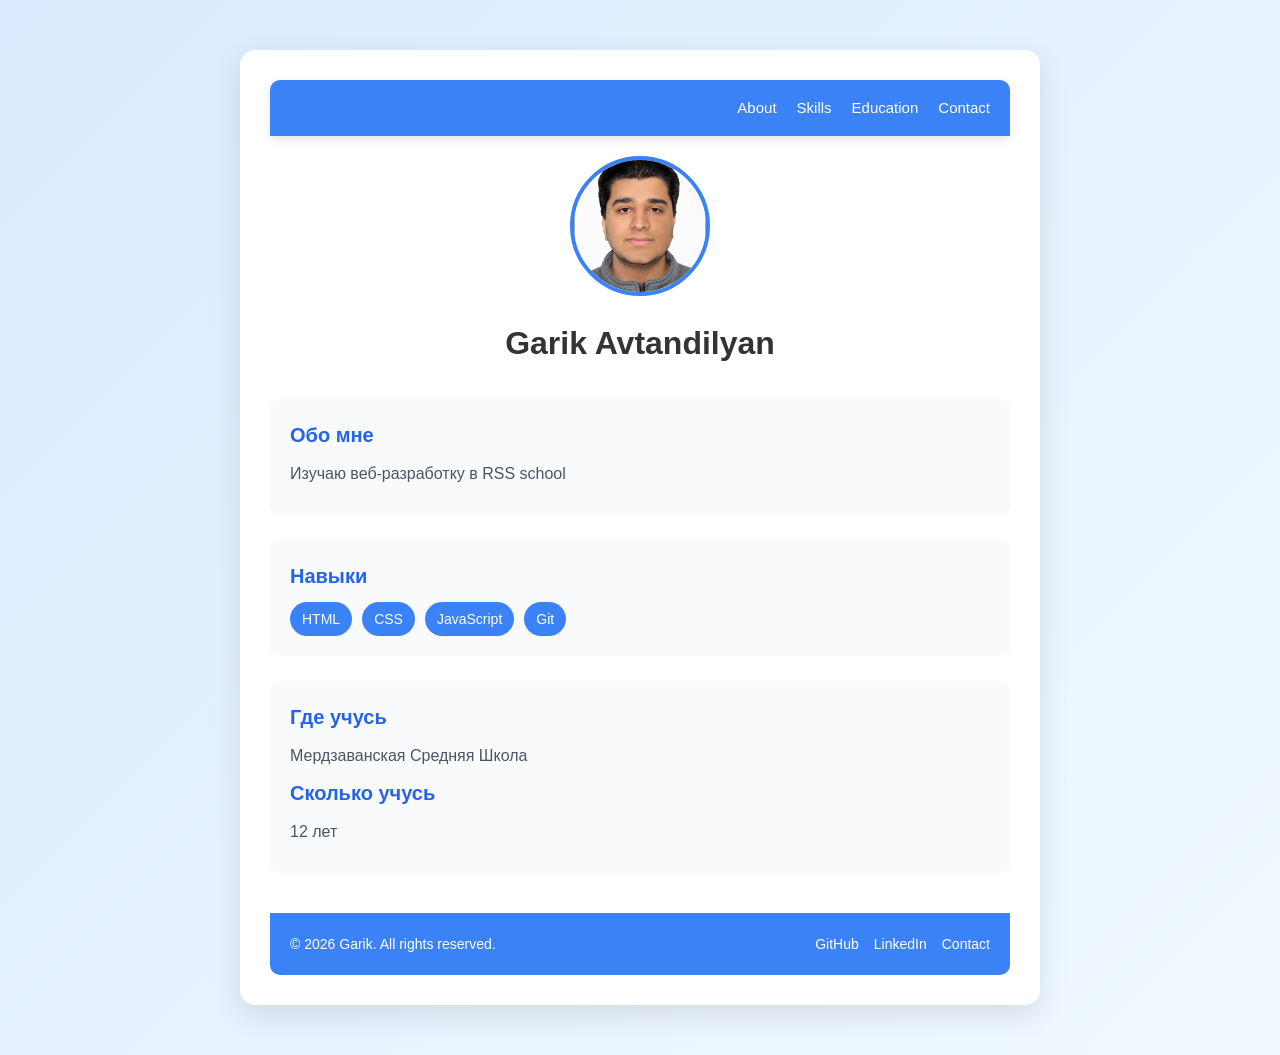
<file: index.html>
<!DOCTYPE html>
<html lang="ru">
<head>
    <meta charset="UTF-8">
    <title>CV Garik Avtandilyan</title>
    <link rel="stylesheet" href="CSS/style.css">
</head>
<body>
<div class="container">
<header>
    <nav class="navbar">
        <div class="nav-container">
            <h2></h2>
            <ul class="nav-links">
                <li><a href="#">About</a></li>
                <li><a href="#">Skills</a></li>
                <li><a href="#">Education</a></li>
                <li><a href="#">Contact</a></li>
            </ul>
        </div>
    </nav>
    <div class="img">
        <img src="img/avatar.JPG" alt="Аватар" class="avatar">
        <h1>Garik Avtandilyan</h1>
    </div>
    </header>
    <main>
    <div class="section">
        <h2>Обо мне</h2>
        <p>Изучаю веб-разработку в RSS school</p>
    </div>
    <div class="section">
        <h2>Навыки</h2>
        <ul class="skills">
            <li>HTML</li>
            <li>CSS</li>
            <li>JavaScript</li>
            <li>Git</li>
        </ul>
    </div>
    <div class="section">
        <h2>Где учусь</h2>
        <p>Мердзаванская Средняя Школа</p>
        <h2>Сколько учусь</h2>
        <p>12 лет</p>
    </div>
    </main>
    <footer class="footer">
    <div class="footer-content">
        <p>© 2026 Garik. All rights reserved.</p>
        <div class="footer-links">
            <a href="https://gavtandilyan08.github.io/rsschool-cv/">GitHub</a>
            <a href="#">LinkedIn</a>
            <a href="+37433737057">Contact</a>
        </div>
    </div>
</footer>
</div>
</body>
</html>
</file>
<file: CSS/style.css>
* {
    margin: 0;
    padding: 0;
    box-sizing: border-box;
}
body {
    font-family: 'Segoe UI', Tahoma, sans-serif;
    background: linear-gradient(135deg, #dbeafe, #f0f9ff);
    color: #333;
    line-height: 1.6;
}
.container {
    max-width: 800px;
    margin: 50px auto;
    background: #ffffff;
    padding: 30px;
    border-radius: 15px;
    box-shadow: 0 10px 30px rgba(0, 0, 0, 0.1);
}
header {
    text-align: center;
    margin-bottom: 30px;
}
.avatar {
    width: 140px;
    height: 140px;
    border-radius: 50%;
    object-fit: cover;
    border: 4px solid #3b82f6;
    margin-bottom: 15px;
}
.img{
    margin: 20px;
}
.navbar {
    background: #3b82f6;
    padding: 15px 0;
    box-shadow: 0 4px 10px rgba(0,0,0,0.1);
    border-radius: 10px 10px 0px 0px;
}
.nav-container {
    max-width: 800px;
    margin: 0 auto;
    padding: 0 20px;
    display: flex;
    justify-content: space-between;
    align-items: center;
}
.logo {
    color: #ffffff;
    font-size: 20px;
    font-weight: bold;
}
.nav-links {
    list-style: none;
    display: flex;
    gap: 20px;
}
.nav-links a {
    text-decoration: none;
    color: #ffffff;
    font-size: 15px;
    transition: color 0.2s;
}
.nav-links a:hover {
    color: #f5f5f5;
}
.header h1 {
    font-size: 28px;
    color: #1e3a8a;
}
.header p {
    font-size: 16px;
    color: #6b7280;
}
.section {
    margin-bottom: 25px;
    padding: 20px;
    border-radius: 10px;
    background: #f9fafb;
    transition: transform 0.2s, box-shadow 0.2s;
}
.section:hover {
    transform: translateY(-3px);
    box-shadow: 0 5px 15px rgba(0,0,0,0.05);
}
.section h2 {
    font-size: 20px;
    margin-bottom: 10px;
    color: #2563eb;
}
.skills {
    list-style: none;
    display: flex;
    flex-wrap: wrap;
    gap: 10px;
}
.skills li {
    background: #3b82f6;
    color: white;
    padding: 6px 12px;
    border-radius: 20px;
    font-size: 14px;
    transition: background 0.2s;
}
.skills li:hover {
    background: #1d4ed8;
}
.section p {
    margin-bottom: 8px;
    color: #4b5563;
}
.footer {
    background: #3b82f6;
    color: #fff;
    margin-top: 40px;
    padding: 20px 0;
    border-radius: 0 0 10px 10px;
}
.footer-content {
    max-width: 800px;
    margin: 0 auto;
    padding: 0 20px;
    display: flex;
    justify-content: space-between;
    align-items: center;
    flex-wrap: wrap;
}
.footer p {
    font-size: 14px;
}
.footer-links {
    display: flex;
    gap: 15px;
}
.footer-links a {
    color: #fff;
    text-decoration: none;
    font-size: 14px;
    transition: color 0.2s;
}
.footer-links a:hover {
    color: #f5f5f5;
}
@media (max-width: 600px) {
    .container {
        margin: 20px;
        padding: 20px;
    }
    .header h1 {
        font-size: 24px;
    }
}
</file>
